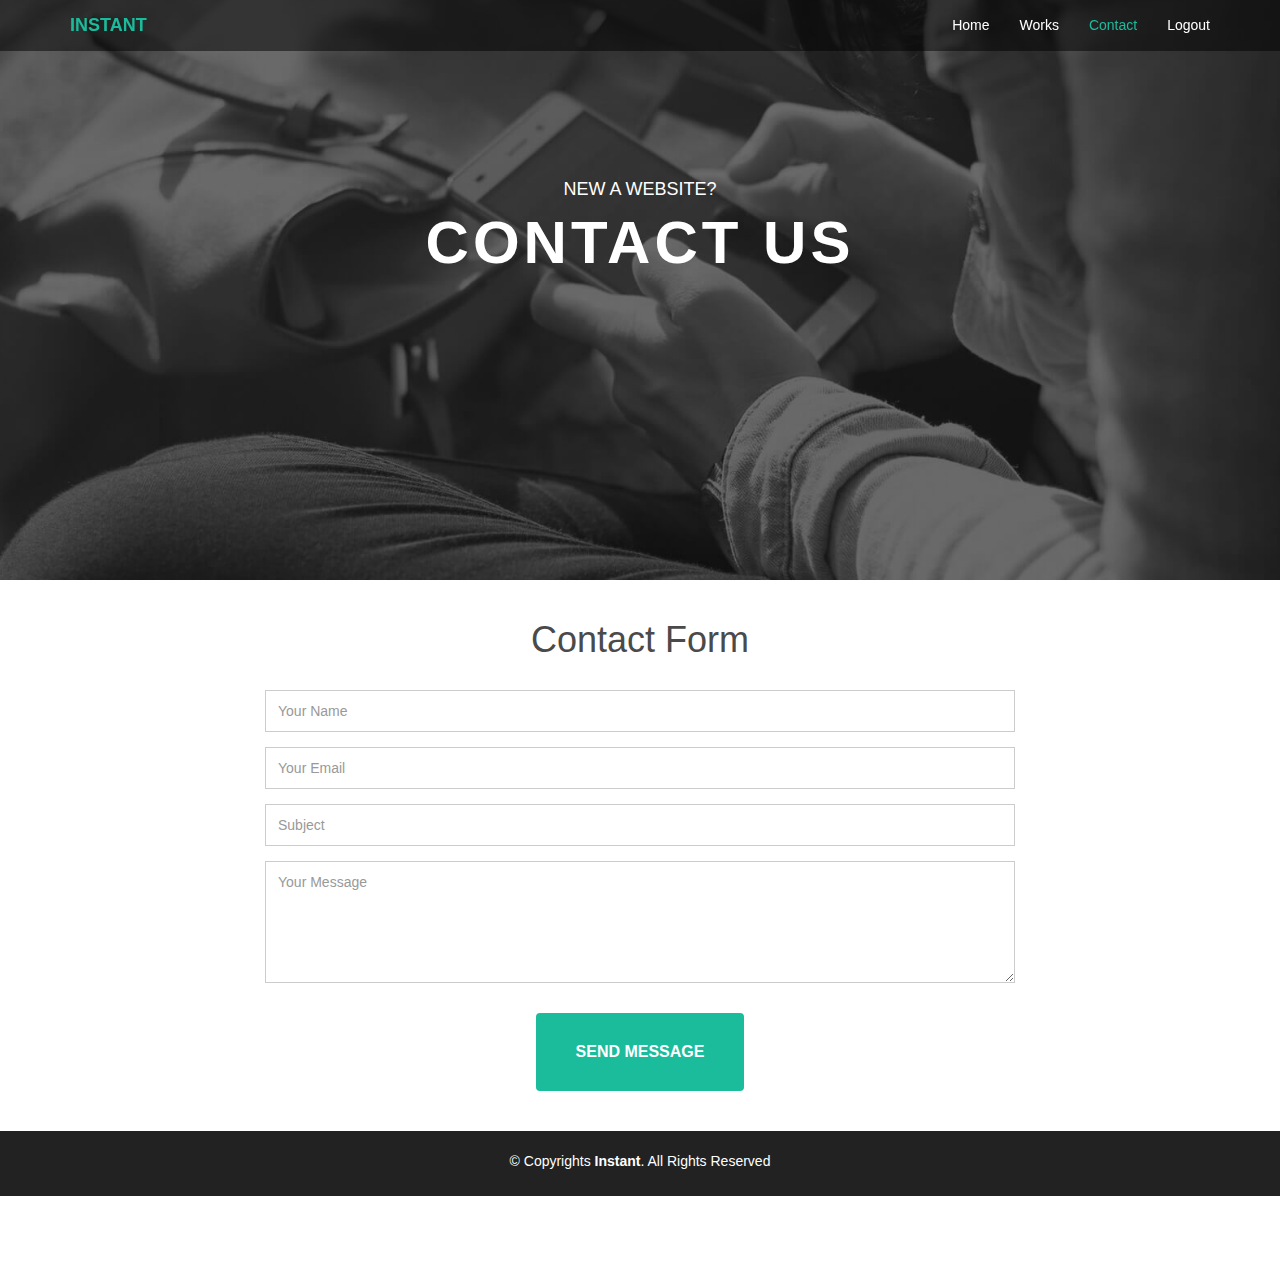
<file: contact.html>
<!DOCTYPE html>
<html lang="en">

<head>
    <meta charset="utf-8">
    <title>Instant - Bootstrap Personal Template</title>
    <meta content="width=device-width, initial-scale=1.0" name="viewport">
    <meta content="" name="keywords">
    <meta content="" name="description">

    <!-- Favicons -->
    <link href="img/favicon.png" rel="icon">
    <link href="img/apple-touch-icon.png" rel="apple-touch-icon">

    <!-- Google Fonts -->
    <link href="https://fonts.googleapis.com/css?family=Montserrat:300,400,500,700" rel="stylesheet">

    <!-- Bootstrap CSS File -->
    <link href="lib/bootstrap/css/bootstrap.min.css" rel="stylesheet">

    <!-- Libraries CSS Files -->
    <link href="lib/font-awesome/css/font-awesome.min.css" rel="stylesheet">

    <!-- Main Stylesheet File -->
    <link href="css/style.css" rel="stylesheet">

    <!-- =======================================================
    Template Name: Instant
    Template URL: https://templatemag.com/instant-bootstrap-personal-template/
    Author: TemplateMag.com
    License: https://templatemag.com/license/
  ======================================================= -->
</head>

<body>

    <!-- Static navbar -->
    <div class="navbar navbar-default navbar-fixed-top" role="navigation">
        <div class="container">
            <div class="navbar-header">
                <button type="button" class="navbar-toggle" data-toggle="collapse" data-target=".navbar-collapse">
            <span class="sr-only">Toggle navigation</span>
            <span class="icon-bar"></span>
            <span class="icon-bar"></span>
            <span class="icon-bar"></span>
          </button>
                <a class="navbar-brand" href="index.html">INSTANT</a>
            </div>
            <div class="navbar-collapse collapse">
                <ul class="nav navbar-nav navbar-right">
                    <li><a href="index.html">Home</a></li>
                    <li><a href="works.html" class="smoothscroll">Works</a></li>
                    <li class="active"><a href="contact.html" class="smoothscroll">Contact</a></li>
                    <li><a href="#">Logout</a></li>
                </ul>
            </div>
            <!--/.nav-collapse -->
        </div>
    </div>


    <div id="contactwrap">
        <div class="container">
            <div class="row">
                <div class="col-lg-6 col-lg-offset-3">
                    <h4>NEW A WEBSITE?</h4>
                    <h1>CONTACT US</h1>
                </div>
            </div>
        </div>
        <!-- /container -->
    </div>

    <div id="contact">
        <div class="container">
            <div class="row">
                <div class="col-md-8 col-md-offset-2">
                    <h2 class="centered">Contact Form</h2>

                    <form class="contact-form php-mail-form" role="form" action="contactform/contactform.php" method="POST">

                        <div class="form-group">
                            <input type="name" name="name" class="form-control" id="contact-name" placeholder="Your Name" data-rule="minlen:4" data-msg="Please enter at least 4 chars">
                            <div class="validate"></div>
                        </div>
                        <div class="form-group">
                            <input type="email" name="email" class="form-control" id="contact-email" placeholder="Your Email" data-rule="email" data-msg="Please enter a valid email">
                            <div class="validate"></div>
                        </div>
                        <div class="form-group">
                            <input type="text" name="subject" class="form-control" id="contact-subject" placeholder="Subject" data-rule="minlen:4" data-msg="Please enter at least 8 chars of subject">
                            <div class="validate"></div>
                        </div>

                        <div class="form-group">
                            <textarea class="form-control" name="message" id="contact-message" placeholder="Your Message" rows="5" data-rule="required" data-msg="Please write something for us"></textarea>
                            <div class="validate"></div>
                        </div>

                        <div class="loading"></div>
                        <div class="error-message"></div>
                        <div class="sent-message">Your message has been sent. Thank you!</div>

                        <div class="form-send">
                            <button type="submit" class="btn btn-large">Send Message</button>
                        </div>

                    </form>

                </div>
            </div>
        </div>
    </div>



    <div id="copyrights">
        <div class="container">
            <p>
                &copy; Copyrights <strong>Instant</strong>. All Rights Reserved
            </p>

        </div>
    </div>
    <!-- / copyrights -->

    <!-- JavaScript Libraries -->
    <script src="lib/jquery/jquery.min.js"></script>
    <script src="lib/bootstrap/js/bootstrap.min.js"></script>
    <script src="lib/php-mail-form/validate.js"></script>

    <!-- Template Main Javascript File -->
    <script src="js/main.js"></script>

</body>

</html>
</file>
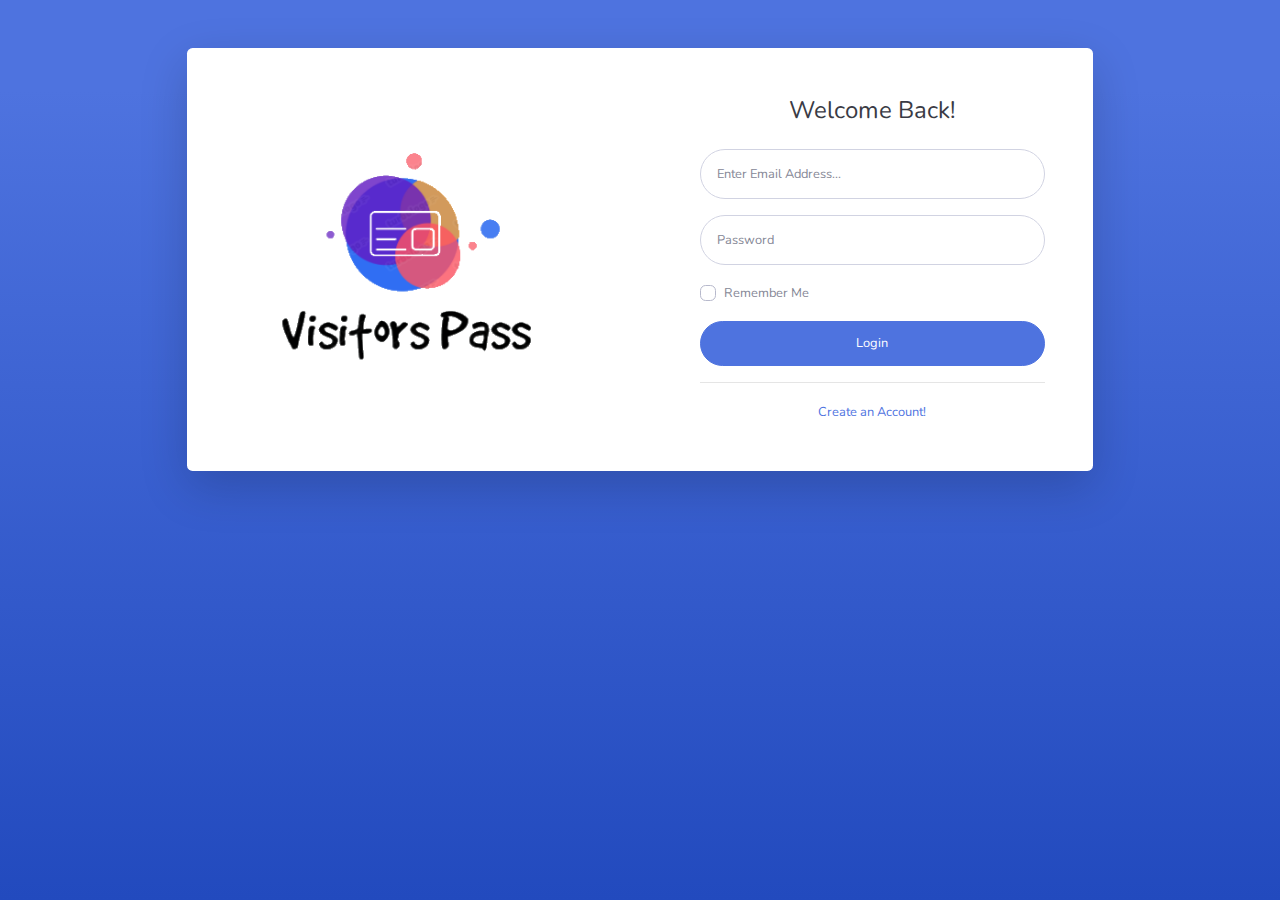
<file: login.html>
<!DOCTYPE html>
<html lang="en">

<head>

    <meta charset="utf-8">
    <meta http-equiv="X-UA-Compatible" content="IE=edge">
    <meta name="viewport" content="width=device-width, initial-scale=1, shrink-to-fit=no">
    <meta name="description" content="">
    <meta name="author" content="">

    <title>SB Admin 2 - Login</title>

    <!-- Custom fonts for this template-->
    <link href="css/all.css" rel="stylesheet" type="text/css">
    <link
        href="https://fonts.googleapis.com/css?family=Nunito:200,200i,300,300i,400,400i,600,600i,700,700i,800,800i,900,900i"
        rel="stylesheet">

    <!-- Custom styles for this template-->
    <link href="css/sb-admin-2.css" rel="stylesheet">

</head>

<body class="bg-gradient-primary">
    

    <div class="container">

        <!-- Outer Row -->
        <div class="row justify-content-center">

            <div class="col-xl-10 col-lg-12 col-md-9">

                <div class="card o-hidden border-0 shadow-lg my-5">
                    <div class="card-body p-0">
                        <!-- Nested Row within Card Body -->
                        <div class="row">
                            <div class="col-lg-6 d-none d-lg-block bg-login-image"></div>
                            <div class="col-lg-6">
                                <div class="p-5">
                                    <div class="text-center">
                                        <h1 class="h4 text-gray-900 mb-4">Welcome Back!</h1>
                                    </div>
                                    <form class="user">
                                        <div class="form-group">
                                            <input type="email" class="form-control form-control-user"
                                                id="exampleInputEmail" aria-describedby="emailHelp"
                                                placeholder="Enter Email Address...">
                                        </div>
                                        <div class="form-group">
                                            <input type="password" class="form-control form-control-user"
                                                id="exampleInputPassword" placeholder="Password">
                                        </div>
                                        <div class="form-group">
                                            <div class="custom-control custom-checkbox small">
                                                <input type="checkbox" class="custom-control-input" id="customCheck">
                                                <label class="custom-control-label" for="customCheck">Remember
                                                    Me</label>
                                            </div>
                                        </div>
                                        <a href="index.html" class="btn btn-primary btn-user btn-block">
                                            Login
                                        </a>
                                       
                                    </form>
                                    <hr>
                                   
                                    <div class="text-center">
                                        <a class="small" href="register.html">Create an Account!</a>
                                    </div>
                                </div>
                            </div>
                        </div>
                    </div>
                </div>

            </div>

        </div>

    </div>

    <!-- Bootstrap core JavaScript-->
    <script src="js/jquery.min.js"></script>
    <script src="js/bootstrap.bundle.min.js"></script>

    <!-- Core plugin JavaScript-->
    <script src="js/jquery.easing.min.js"></script>

    <!-- Custom scripts for all pages-->
    <script src="js/sb-admin-2.min.js"></script>

</body>

</html>
</file>
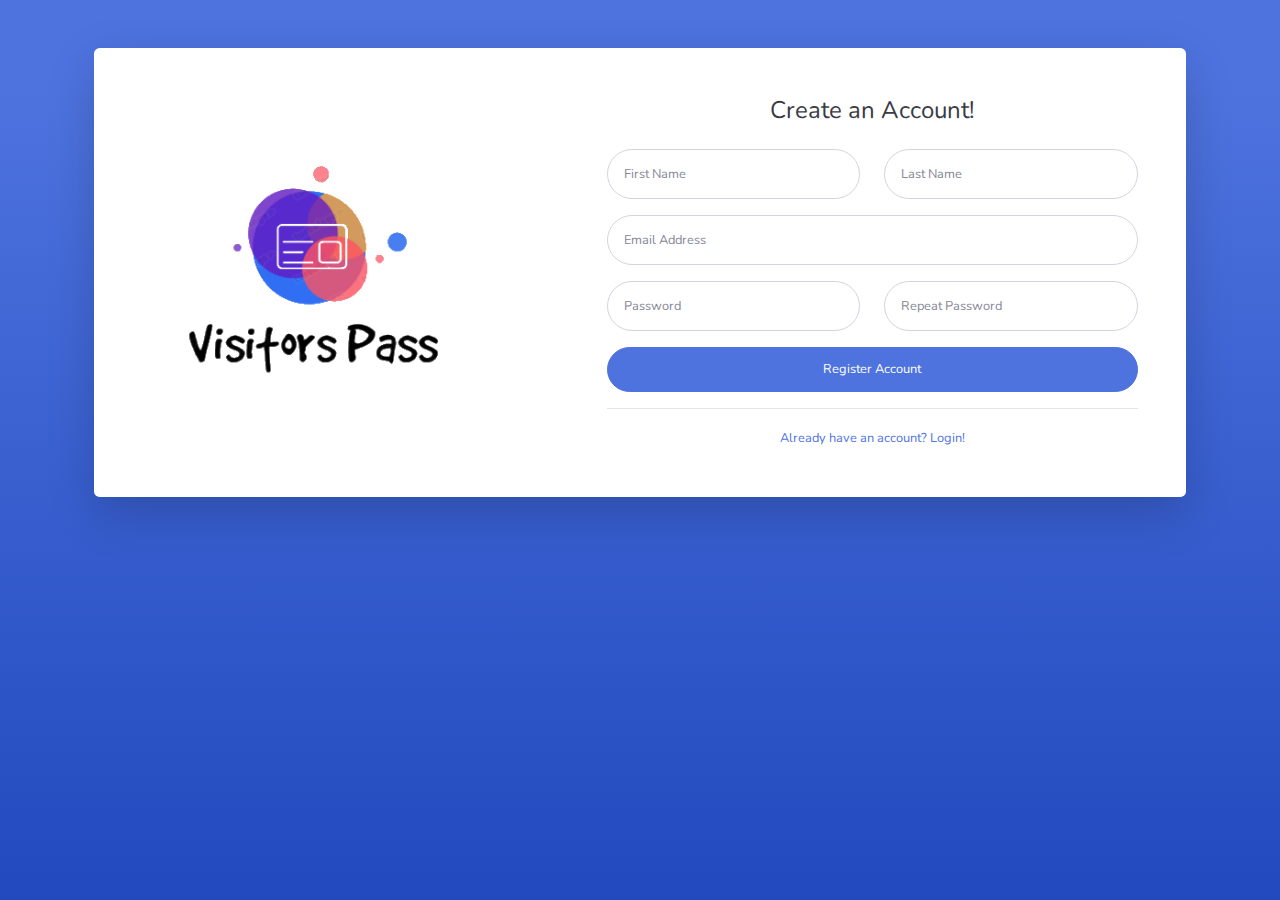
<file: register.html>
<!DOCTYPE html>
<html lang="en">

<head>

    <meta charset="utf-8">
    <meta http-equiv="X-UA-Compatible" content="IE=edge">
    <meta name="viewport" content="width=device-width, initial-scale=1, shrink-to-fit=no">
    <meta name="description" content="">
    <meta name="author" content="">

    <title>SB Admin 2 - Register</title>

    <!-- Custom fonts for this template-->
    <link href="css/all.css" rel="stylesheet" type="text/css">
    <link
        href="https://fonts.googleapis.com/css?family=Nunito:200,200i,300,300i,400,400i,600,600i,700,700i,800,800i,900,900i"
        rel="stylesheet">

    <!-- Custom styles for this template-->
    <link href="css/sb-admin-2.css" rel="stylesheet">

</head>

<body class="bg-gradient-primary">

    <div class="container">

        <div class="card o-hidden border-0 shadow-lg my-5">
            <div class="card-body p-0">
                <!-- Nested Row within Card Body -->
                <div class="row">
                    <div class="col-lg-5 d-none d-lg-block bg-register-image"></div>
                    <div class="col-lg-7">
                        <div class="p-5">
                            <div class="text-center">
                                <h1 class="h4 text-gray-900 mb-4">Create an Account!</h1>
                            </div>
                            <form class="user">
                                <div class="form-group row">
                                    <div class="col-sm-6 mb-3 mb-sm-0">
                                        <input type="text" class="form-control form-control-user" id="exampleFirstName"
                                            placeholder="First Name">
                                    </div>
                                    <div class="col-sm-6">
                                        <input type="text" class="form-control form-control-user" id="exampleLastName"
                                            placeholder="Last Name">
                                    </div>
                                </div>
                                <div class="form-group">
                                    <input type="email" class="form-control form-control-user" id="exampleInputEmail"
                                        placeholder="Email Address">
                                </div>
                                <div class="form-group row">
                                    <div class="col-sm-6 mb-3 mb-sm-0">
                                        <input type="password" class="form-control form-control-user"
                                            id="exampleInputPassword" placeholder="Password">
                                    </div>
                                    <div class="col-sm-6">
                                        <input type="password" class="form-control form-control-user"
                                            id="exampleRepeatPassword" placeholder="Repeat Password">
                                    </div>
                                </div>
                                <a href="login.html" class="btn btn-primary btn-user btn-block">
                                    Register Account
                                </a>
                               
                            </form>
                            <hr>
                           
                            <div class="text-center">
                                <a class="small" href="login.html">Already have an account? Login!</a>
                            </div>
                        </div>
                    </div>
                </div>
            </div>
        </div>

    </div>

    <!-- Bootstrap core JavaScript-->
    <script src="js/jquery.min.js"></script>
    <script src="js/bootstrap.bundle.min.js"></script>

    <!-- Core plugin JavaScript-->
    <script src="js/jquery.easing.min.js"></script>

    <!-- Custom scripts for all pages-->
    <script src="js/sb-admin-2.min.js"></script>

</body>

</html>
</file>
<file: css/style.css>
/**
* Template Name: Instant
* Template URL: https://templatemag.com/instant-bootstrap-personal-template/
* Author: TemplateMag.com
* License: https://templatemag.com/license/
*/


/* ==========================================================================
   Base Styles, Bootstrap Modifications & Fonts Import
   ========================================================================== */

::-moz-selection {
    background: #f2c2c9;
    color: #a4003a;
    text-shadow: none;
}

::selection {
    background: #16a085;
    color: #a4003a;
    text-shadow: none;
}


/*
 * A better looking default horizontal rule
 */

hr {
    display: block;
    height: 1px;
    border: 0;
    border-top: 1px solid #ccc;
    margin: 1em 0;
    padding: 0;
}

.centered {
    text-align: center
}

.mt {
    margin-top: 80px;
}

.mb {
    margin-bottom: 80px;
}


/* ==========================================================================
   General styles
   ========================================================================== */

body {
    font-family: 'Montserrat', sans-serif;
    font-weight: 400;
    font-size: 16px;
    -webkit-font-smoothing: antialiased;
    -webkit-overflow-scrolling: touch;
}

h1,
h2,
h3,
h4,
h5,
h6 {
    font-weight: 700;
    color: #4a4a4a;
}

.navbar-brand {
    font-weight: 700;
}

.navbar-default .navbar-brand,
.navbar-default .navbar-brand:hover {
    color: #1abc9c;
}

.navbar-default {
    border-color: transparent;
    background-color: rgba(0, 0, 0, 0.5);
}

.navbar-default .navbar-nav>.active>a,
.navbar-default .navbar-nav>.active>a:hover,
.navbar-default .navbar-nav>.active>a:focus {
    color: #1abc9c;
    background-color: transparent;
}

.navbar-default .navbar-nav>li>a {
    color: #fff;
}

.navbar-default .navbar-nav>li>a:hover,
.navbar-default .navbar-nav>li>a:focus {
    color: #1abc9c;
}

.navbar-default .navbar-toggle {
    border: none;
    border-color: #fff;
}

.navbar-default .navbar-toggle:hover {
    background: #666;
}

.navbar-default .navbar-toggle .icon-bar {
    background-color: #fff;
}


/* ==========================================================================
   Wrap Sections
   ========================================================================== */

#headerwrap {
    background: url(../img/back.jpg) no-repeat center top;
    margin-top: -70px;
    padding-top: 250px;
    text-align: center;
    background-attachment: relative;
    background-position: center center;
    min-height: 650px;
    width: 100%;
    -webkit-background-size: 100%;
    -moz-background-size: 100%;
    -o-background-size: 100%;
    background-size: 100%;
    -webkit-background-size: cover;
    -moz-background-size: cover;
    -o-background-size: cover;
    background-size: cover;
}

#headerwrap h1 {
    color: #ffffff;
    padding-top: 10px;
    padding-bottom: 20px;
    letter-spacing: 4px;
    font-size: 80px;
    font-weight: bold;
}

#headerwrap h4 {
    font-weight: 400;
    color: #ffffff
}

@media (max-width: 768px) {
    #headerwrap {
        padding-top: 180px;
    }
}

#social {
    padding-top: 50px;
    padding-bottom: 50px;
    background-color: #f2f2f2;
}

#social i {
    font-size: 40px;
    color: #4a4a4a
}

#social i:hover {
    color: #1abc9c
}

#footerwrap {
    padding-top: 70px;
    padding-bottom: 50px;
    background-color: #2f2f2f;
}

#footerwrap p {
    color: #f2f2f2;
    margin-left: 10px;
}

#workwrap {
    background: url(../img/work.jpg) no-repeat center top;
    margin-top: -70px;
    padding-top: 250px;
    text-align: center;
    background-attachment: relative;
    background-position: center center;
    min-height: 650px;
    width: 100%;
    -webkit-background-size: 100%;
    -moz-background-size: 100%;
    -o-background-size: 100%;
    background-size: 100%;
    -webkit-background-size: cover;
    -moz-background-size: cover;
    -o-background-size: cover;
    background-size: cover;
}

#workwrap h1 {
    color: #ffffff;
    padding-top: 10px;
    padding-bottom: 20px;
    letter-spacing: 4px;
    font-size: 80px;
    font-weight: bold;
}

#workwrap h4 {
    font-weight: 400;
    color: #ffffff
}

#aboutwrap {
    background: url(../img/about.jpg) no-repeat center top;
    margin-top: -70px;
    padding-top: 250px;
    text-align: center;
    background-attachment: relative;
    background-position: center center;
    min-height: 550px;
    width: 100%;
    -webkit-background-size: 100%;
    -moz-background-size: 100%;
    -o-background-size: 100%;
    background-size: 100%;
    -webkit-background-size: cover;
    -moz-background-size: cover;
    -o-background-size: cover;
    background-size: cover;
}


/* Gallery */

.gallery {
    margin-top: 30px;
}

.gallery img:hover {
    opacity: 0.4;
}


/* Contact Form */

#contactwrap {
    background: url(../img/contact.jpg) no-repeat center top;
    margin-top: -70px;
    padding-top: 250px;
    text-align: center;
    background-attachment: relative;
    background-position: center center;
    min-height: 650px;
    width: 100%;
    background-size: 100%;
    background-size: cover;
}

#contactwrap h1 {
    color: #ffffff;
    padding-top: 10px;
    padding-bottom: 20px;
    letter-spacing: 4px;
    font-size: 60px;
    font-weight: bold;
}

#contactwrap h4 {
    font-weight: 400;
    color: #ffffff
}

#contact {
    padding: 40px 0;
}

#contact h2 {
    font-size: 36px;
    margin-bottom: 30px;
}

.contact-form label {
    color: #999;
}

.contact-form input,
.contact-form textarea {
    padding: 10px 12px;
    border-radius: 0;
    box-shadow: none;
    font-size: 14px;
    height: auto;
}

.contact-form .form-send {
    text-align: center;
}

.contact-form .form-send button {
    background: #1abc9c;
    border: 0;
    padding: 14px 40px;
    color: #fff;
    transition: 0.4s;
    cursor: pointer;
    font-size: 16px;
    margin-top: 15px;
}

.contact-form .form-send button:hover {
    background: #2addb9;
}

.contact-form .validate {
    display: none;
    color: red;
    margin: 0 0 15px 0;
    font-weight: 400;
    font-size: 13px;
}

.contact-form .loading {
    display: none;
    color: #555;
    background: #fff;
    text-align: center;
    padding: 15px;
    margin: 15px 0;
}

.contact-form .loading:before {
    content: "";
    display: inline-block;
    border-radius: 50%;
    width: 24px;
    height: 24px;
    border: 3px solid #18d26e;
    border-top-color: #eee;
    -webkit-animation: animate-loading 1s linear infinite;
    animation: animate-loading 1s linear infinite;
}

@-webkit-keyframes animate-loading {
    0% {
        -webkit-transform: rotate(0deg);
        transform: rotate(0deg);
    }
    100% {
        -webkit-transform: rotate(360deg);
        transform: rotate(360deg);
    }
}

@keyframes animate-loading {
    0% {
        -webkit-transform: rotate(0deg);
        transform: rotate(0deg);
    }
    100% {
        -webkit-transform: rotate(360deg);
        transform: rotate(360deg);
    }
}

.contact-form .error-message {
    display: none;
    color: #fff;
    background: #ed3c0d;
    text-align: center;
    padding: 15px;
    font-weight: 600;
    margin: 15px 0;
}

.contact-form .sent-message {
    display: none;
    color: #fff;
    background: #18d26e;
    text-align: center;
    padding: 15px;
    font-weight: 600;
    margin: 15px 0;
}


/* Copyrights */

#copyrights {
    background: #222222;
    padding: 20px 0;
    text-align: center;
}

#copyrights p {
    margin-bottom: 5px;
    color: #fff;
}

#copyrights a {
    color: #1abc9c;
}

.credits {
    color: #999;
}


/* ==========================================================================
   #FONT
   ========================================================================== */

.font-robo {
    font-family: "Roboto", "Arial", "Helvetica Neue", sans-serif;
}

.font-poppins {
    font-family: "Poppins", "Arial", "Helvetica Neue", sans-serif;
}

.font-opensans {
    font-family: "Open Sans", "Arial", "Helvetica Neue", sans-serif;
}


/* ==========================================================================
   #GRID
   ========================================================================== */

.row {
    display: -webkit-box;
    display: -webkit-flex;
    display: -moz-box;
    display: -ms-flexbox;
    display: flex;
    -webkit-flex-wrap: wrap;
    -ms-flex-wrap: wrap;
    flex-wrap: wrap;
}

.row .col-2:last-child .input-group-desc {
    margin-bottom: 0;
}

.row-space {
    -webkit-box-pack: justify;
    -webkit-justify-content: space-between;
    -moz-box-pack: justify;
    -ms-flex-pack: justify;
    justify-content: space-between;
}

.row-refine {
    margin: 0 -15px;
}

.row-refine .col-3 .input-group-desc,
.row-refine .col-9 .input-group-desc {
    margin-bottom: 0;
}

.col-2 {
    width: -webkit-calc((100% - 30px) / 2);
    width: -moz-calc((100% - 30px) / 2);
    width: calc((100% - 30px) / 2);
}

@media (max-width: 767px) {
    .col-2 {
        width: 100%;
    }
}

.form-row {
    display: -webkit-box;
    display: -webkit-flex;
    display: -moz-box;
    display: -ms-flexbox;
    display: flex;
    -webkit-flex-wrap: wrap;
    -ms-flex-wrap: wrap;
    flex-wrap: wrap;
    -webkit-box-align: center;
    -webkit-align-items: center;
    -moz-box-align: center;
    -ms-flex-align: center;
    align-items: center;
    margin-bottom: 40px;
}

.form-row .name {
    width: 125px;
    color: #555;
    font-size: 15px;
    font-weight: 700;
}

.form-row .value {
    width: -webkit-calc(100% - 125px);
    width: -moz-calc(100% - 125px);
    width: calc(100% - 125px);
}

@media (max-width: 767px) {
    .form-row {
        display: block;
    }
    .form-row .name,
    .form-row .value {
        display: block;
        width: 100%;
    }
    .form-row .name {
        margin-bottom: 7px;
    }
}

.col-3,
.col-9 {
    padding: 0 15px;
    position: relative;
    width: 100%;
    min-height: 1px;
}

.col-3 {
    -webkit-box-flex: 0;
    -webkit-flex: 0 0 25%;
    -moz-box-flex: 0;
    -ms-flex: 0 0 25%;
    flex: 0 0 25%;
    max-width: 25%;
}

@media (max-width: 767px) {
    .col-3 {
        -webkit-box-flex: 0;
        -webkit-flex: 0 0 35%;
        -moz-box-flex: 0;
        -ms-flex: 0 0 35%;
        flex: 0 0 35%;
        max-width: 35%;
    }
}

.col-9 {
    -webkit-box-flex: 0;
    -webkit-flex: 0 0 75%;
    -moz-box-flex: 0;
    -ms-flex: 0 0 75%;
    flex: 0 0 75%;
    max-width: 75%;
}

@media (max-width: 767px) {
    .col-9 {
        -webkit-box-flex: 0;
        -webkit-flex: 0 0 65%;
        -moz-box-flex: 0;
        -ms-flex: 0 0 65%;
        flex: 0 0 65%;
        max-width: 65%;
    }
}


/* ==========================================================================
   #BOX-SIZING
   ========================================================================== */


/**
 * More sensible default box-sizing:
 * css-tricks.com/inheriting-box-sizing-probably-slightly-better-best-practice
 */

html {
    -webkit-box-sizing: border-box;
    -moz-box-sizing: border-box;
    box-sizing: border-box;
}

* {
    padding: 0;
    margin: 0;
}

*,
*:before,
*:after {
    -webkit-box-sizing: inherit;
    -moz-box-sizing: inherit;
    box-sizing: inherit;
}


/* ==========================================================================
   #RESET
   ========================================================================== */


/**
 * A very simple reset that sits on top of Normalize.css.
 */

body,
h1,
h2,
h3,
h4,
h5,
h6,
blockquote,
p,
pre,
dl,
dd,
ol,
ul,
figure,
hr,
fieldset,
legend {
    margin: 0;
    padding: 0;
}


/**
 * Remove trailing margins from nested lists.
 */

li>ol,
li>ul {
    margin-bottom: 0;
}


/**
 * Remove default table spacing.
 */

table {
    border-collapse: collapse;
    border-spacing: 0;
}


/**
 * 1. Reset Chrome and Firefox behaviour which sets a `min-width: min-content;`
 *    on fieldsets.
 */

fieldset {
    min-width: 0;
    /* [1] */
    border: 0;
}

button {
    outline: none;
    background: none;
    border: none;
}


/* ==========================================================================
   #PAGE WRAPPER
   ========================================================================== */

.page-wrapper {
    min-height: 100vh;
}

body {
    font-family: "Open Sans", "Arial", "Helvetica Neue", sans-serif;
    font-weight: 400;
    font-size: 14px;
}

h1,
h2,
h3,
h4,
h5,
h6 {
    font-weight: 400;
}

h1 {
    font-size: 36px;
}

h2 {
    font-size: 30px;
}

h3 {
    font-size: 24px;
}

h4 {
    font-size: 18px;
}

h5 {
    font-size: 15px;
}

h6 {
    font-size: 13px;
}


/* ==========================================================================
   #BACKGROUND
   ========================================================================== */

.bg-blue {
    background: #2c6ed5;
}

.bg-red {
    background: #fa4251;
}

.bg-gra-01 {
    background: -webkit-gradient(linear, left bottom, left top, from(#fbc2eb), to(#a18cd1));
    background: -webkit-linear-gradient(bottom, #fbc2eb 0%, #a18cd1 100%);
    background: -moz-linear-gradient(bottom, #fbc2eb 0%, #a18cd1 100%);
    background: -o-linear-gradient(bottom, #fbc2eb 0%, #a18cd1 100%);
    background: linear-gradient(to top, #fbc2eb 0%, #a18cd1 100%);
}

.bg-gra-02 {
    background: -webkit-gradient(linear, left bottom, right top, from(#fc2c77), to(#6c4079));
    background: -webkit-linear-gradient(bottom left, #fc2c77 0%, #6c4079 100%);
    background: -moz-linear-gradient(bottom left, #fc2c77 0%, #6c4079 100%);
    background: -o-linear-gradient(bottom left, #fc2c77 0%, #6c4079 100%);
    background: linear-gradient(to top right, #fc2c77 0%, #6c4079 100%);
}

.bg-gra-03 {
    background: -webkit-gradient(linear, left bottom, right top, from(#08aeea), to(#b721ff));
    background: -webkit-linear-gradient(bottom left, #08aeea 0%, #b721ff 100%);
    background: -moz-linear-gradient(bottom left, #08aeea 0%, #b721ff 100%);
    background: -o-linear-gradient(bottom left, #08aeea 0%, #b721ff 100%);
    background: linear-gradient(to top right, #08aeea 0%, #b721ff 100%);
}


/* ==========================================================================
   #SPACING
   ========================================================================== */

.p-t-100 {
    padding-top: 100px;
}

.p-t-130 {
    padding-top: 130px;
}

.p-t-180 {
    padding-top: 180px;
}

.p-t-45 {
    padding-top: 45px;
}

.p-t-20 {
    padding-top: 20px;
}

.p-t-15 {
    padding-top: 15px;
}

.p-t-10 {
    padding-top: 10px;
}

.p-t-30 {
    padding-top: 30px;
}

.p-b-100 {
    padding-bottom: 100px;
}

.p-b-50 {
    padding-bottom: 50px;
}

.m-r-45 {
    margin-right: 45px;
}

.m-r-55 {
    margin-right: 55px;
}

.m-b-55 {
    margin-bottom: 55px;
}


/* ==========================================================================
   #WRAPPER
   ========================================================================== */

.wrapper {
    margin: 0 auto;
}

.wrapper--w960 {
    max-width: 960px;
}

.wrapper--w790 {
    max-width: 790px;
}

.wrapper--w780 {
    max-width: 780px;
}

.wrapper--w680 {
    max-width: 680px;
}


/* ==========================================================================
   #BUTTON
   ========================================================================== */

.btn {
    display: inline-block;
    line-height: 50px;
    padding: 0 50px;
    -webkit-transition: all 0.4s ease;
    -o-transition: all 0.4s ease;
    -moz-transition: all 0.4s ease;
    transition: all 0.4s ease;
    cursor: pointer;
    font-size: 15px;
    text-transform: uppercase;
    font-weight: 700;
    color: #fff;
    font-family: inherit;
}

.btn--radius {
    -webkit-border-radius: 3px;
    -moz-border-radius: 3px;
    border-radius: 3px;
}

.btn--radius-2 {
    -webkit-border-radius: 5px;
    -moz-border-radius: 5px;
    border-radius: 5px;
}

.btn--pill {
    -webkit-border-radius: 20px;
    -moz-border-radius: 20px;
    border-radius: 20px;
}

.btn--green {
    background: #57b846;
}

.btn--green:hover {
    background: #4dae3c;
}

.btn--blue {
    background: #4272d7;
}

.btn--blue:hover {
    background: #3868cd;
}

.btn--red {
    background: #ff4b5a;
}

.btn--red:hover {
    background: #eb3746;
}


/* ==========================================================================
   #DATE PICKER
   ========================================================================== */

td.active {
    background-color: #2c6ed5;
}

input[type="date" i] {
    padding: 14px;
}

.table-condensed td,
.table-condensed th {
    font-size: 14px;
    font-family: "Roboto", "Arial", "Helvetica Neue", sans-serif;
    font-weight: 400;
}

.daterangepicker td {
    width: 40px;
    height: 30px;
}

.daterangepicker {
    border: none;
    -webkit-box-shadow: 0px 8px 20px 0px rgba(0, 0, 0, 0.15);
    -moz-box-shadow: 0px 8px 20px 0px rgba(0, 0, 0, 0.15);
    box-shadow: 0px 8px 20px 0px rgba(0, 0, 0, 0.15);
    display: none;
    border: 1px solid #e0e0e0;
    margin-top: 5px;
}

.daterangepicker::after,
.daterangepicker::before {
    display: none;
}

.daterangepicker thead tr th {
    padding: 10px 0;
}

.daterangepicker .table-condensed th select {
    border: 1px solid #ccc;
    -webkit-border-radius: 3px;
    -moz-border-radius: 3px;
    border-radius: 3px;
    font-size: 14px;
    padding: 5px;
    outline: none;
}


/* ==========================================================================
   #FORM
   ========================================================================== */

input {
    outline: none;
    margin: 0;
    border: none;
    -webkit-box-shadow: none;
    -moz-box-shadow: none;
    box-shadow: none;
    width: 100%;
    font-size: 14px;
    font-family: inherit;
}

.radio-container {
    display: inline-block;
    position: relative;
    padding-left: 30px;
    cursor: pointer;
    font-size: 16px;
    color: #666;
    -webkit-user-select: none;
    -moz-user-select: none;
    -ms-user-select: none;
    user-select: none;
}

.radio-container input {
    position: absolute;
    opacity: 0;
    cursor: pointer;
}

.radio-container input:checked~.checkmark {
    background-color: #e5e5e5;
}

.radio-container input:checked~.checkmark:after {
    display: block;
}

.radio-container .checkmark:after {
    top: 50%;
    left: 50%;
    -webkit-transform: translate(-50%, -50%);
    -moz-transform: translate(-50%, -50%);
    -ms-transform: translate(-50%, -50%);
    -o-transform: translate(-50%, -50%);
    transform: translate(-50%, -50%);
    width: 12px;
    height: 12px;
    -webkit-border-radius: 50%;
    -moz-border-radius: 50%;
    border-radius: 50%;
    background: #57b846;
}

.checkmark {
    position: absolute;
    top: 50%;
    -webkit-transform: translateY(-50%);
    -moz-transform: translateY(-50%);
    -ms-transform: translateY(-50%);
    -o-transform: translateY(-50%);
    transform: translateY(-50%);
    left: 0;
    height: 20px;
    width: 20px;
    background-color: #e5e5e5;
    -webkit-border-radius: 50%;
    -moz-border-radius: 50%;
    border-radius: 50%;
    -webkit-box-shadow: inset 0px 1px 3px 0px rgba(0, 0, 0, 0.08);
    -moz-box-shadow: inset 0px 1px 3px 0px rgba(0, 0, 0, 0.08);
    box-shadow: inset 0px 1px 3px 0px rgba(0, 0, 0, 0.08);
}

.checkmark:after {
    content: "";
    position: absolute;
    display: none;
}

.input--style-5 {
    background: #e5e5e5;
    line-height: 50px;
    -webkit-border-radius: 5px;
    -moz-border-radius: 5px;
    border-radius: 5px;
    padding: 0 22px;
    font-size: 16px;
    color: #555;
}

.input-group-desc {
    position: relative;
}

@media (max-width: 767px) {
    .input-group-desc {
        margin-bottom: 40px;
    }
}

.input-group {
    position: relative;
    margin: 0;
}

.label {
    color: #555;
    font-size: 15px;
    font-weight: 700;
}

.label--block {
    width: 100%;
}

.label--desc {
    position: absolute;
    text-transform: capitalize;
    display: block;
    color: #999;
    font-size: 14px;
    margin: 0;
    margin-top: 7px;
    left: 0;
}


/* ==========================================================================
   #SELECT2
   ========================================================================== */

.select--no-search .select2-search {
    display: none !important;
}

.select2-container--open .select2-dropdown--below {
    border: none;
    -webkit-border-radius: 3px;
    -moz-border-radius: 3px;
    border-radius: 3px;
    -webkit-box-shadow: 0px 8px 20px 0px rgba(0, 0, 0, 0.15);
    -moz-box-shadow: 0px 8px 20px 0px rgba(0, 0, 0, 0.15);
    box-shadow: 0px 8px 20px 0px rgba(0, 0, 0, 0.15);
    border: 1px solid #e0e0e0;
    margin-top: 5px;
    overflow: hidden;
}

.select2-container--default .select2-results__option {
    padding-left: 22px;
}

.rs-select2 .select2-container {
    width: 100% !important;
    outline: none;
    background: #e5e5e5;
    -webkit-border-radius: 5px;
    -moz-border-radius: 5px;
    border-radius: 5px;
}

.rs-select2 .select2-container .select2-selection--single {
    outline: none;
    border: none;
    height: 50px;
    background: transparent;
}

.rs-select2 .select2-container .select2-selection--single .select2-selection__rendered {
    line-height: 50px;
    padding-left: 0;
    color: #555;
    font-size: 16px;
    font-family: inherit;
    padding-left: 22px;
    padding-right: 50px;
}

.rs-select2 .select2-container .select2-selection--single .select2-selection__arrow {
    height: 50px;
    right: 15px;
    display: -webkit-box;
    display: -webkit-flex;
    display: -moz-box;
    display: -ms-flexbox;
    display: flex;
    -webkit-box-pack: center;
    -webkit-justify-content: center;
    -moz-box-pack: center;
    -ms-flex-pack: center;
    justify-content: center;
    -webkit-box-align: center;
    -webkit-align-items: center;
    -moz-box-align: center;
    -ms-flex-align: center;
    align-items: center;
}

.rs-select2 .select2-container .select2-selection--single .select2-selection__arrow b {
    display: none;
}

.rs-select2 .select2-container .select2-selection--single .select2-selection__arrow:after {
    font-family: "Material-Design-Iconic-Font";
    content: '\f2f9';
    font-size: 24px;
    color: #999;
    -webkit-transition: all 0.4s ease;
    -o-transition: all 0.4s ease;
    -moz-transition: all 0.4s ease;
    transition: all 0.4s ease;
}

.rs-select2 .select2-container.select2-container--open .select2-selection--single .select2-selection__arrow::after {
    -webkit-transform: rotate(-180deg);
    -moz-transform: rotate(-180deg);
    -ms-transform: rotate(-180deg);
    -o-transform: rotate(-180deg);
    transform: rotate(-180deg);
}


/* ==========================================================================
   #TITLE
   ========================================================================== */

.title {
    font-size: 24px;
    text-transform: uppercase;
    font-weight: 700;
    text-align: center;
    color: #fff;
}


/* ==========================================================================
   #CARD
   ========================================================================== */

.card {
    -webkit-border-radius: 3px;
    -moz-border-radius: 3px;
    border-radius: 3px;
    background: #fff;
}

.card-5 {
    background: #fff;
    -webkit-border-radius: 10px;
    -moz-border-radius: 10px;
    border-radius: 10px;
    -webkit-box-shadow: 0px 8px 20px 0px rgba(247, 208, 208, 0.15);
    -moz-box-shadow: 0px 8px 20px 0px rgba(0, 0, 0, 0.15);
    box-shadow: 0px 8px 20px 0px rgba(0, 0, 0, 0.15);
}

.card-5 .card-heading {
    padding: 20px 0;
    background: #1a1a1a;
    -webkit-border-top-left-radius: 10px;
    -moz-border-radius-topleft: 10px;
    border-top-left-radius: 10px;
    -webkit-border-top-right-radius: 10px;
    -moz-border-radius-topright: 10px;
    border-top-right-radius: 10px;
}

.card-5 .card-body {
    padding: 52px 85px;
    padding-bottom: 73px;
}

@media (max-width: 767px) {
    .card-5 .card-body {
        padding: 40px 30px;
        padding-bottom: 50px;
    }
}
</file>
